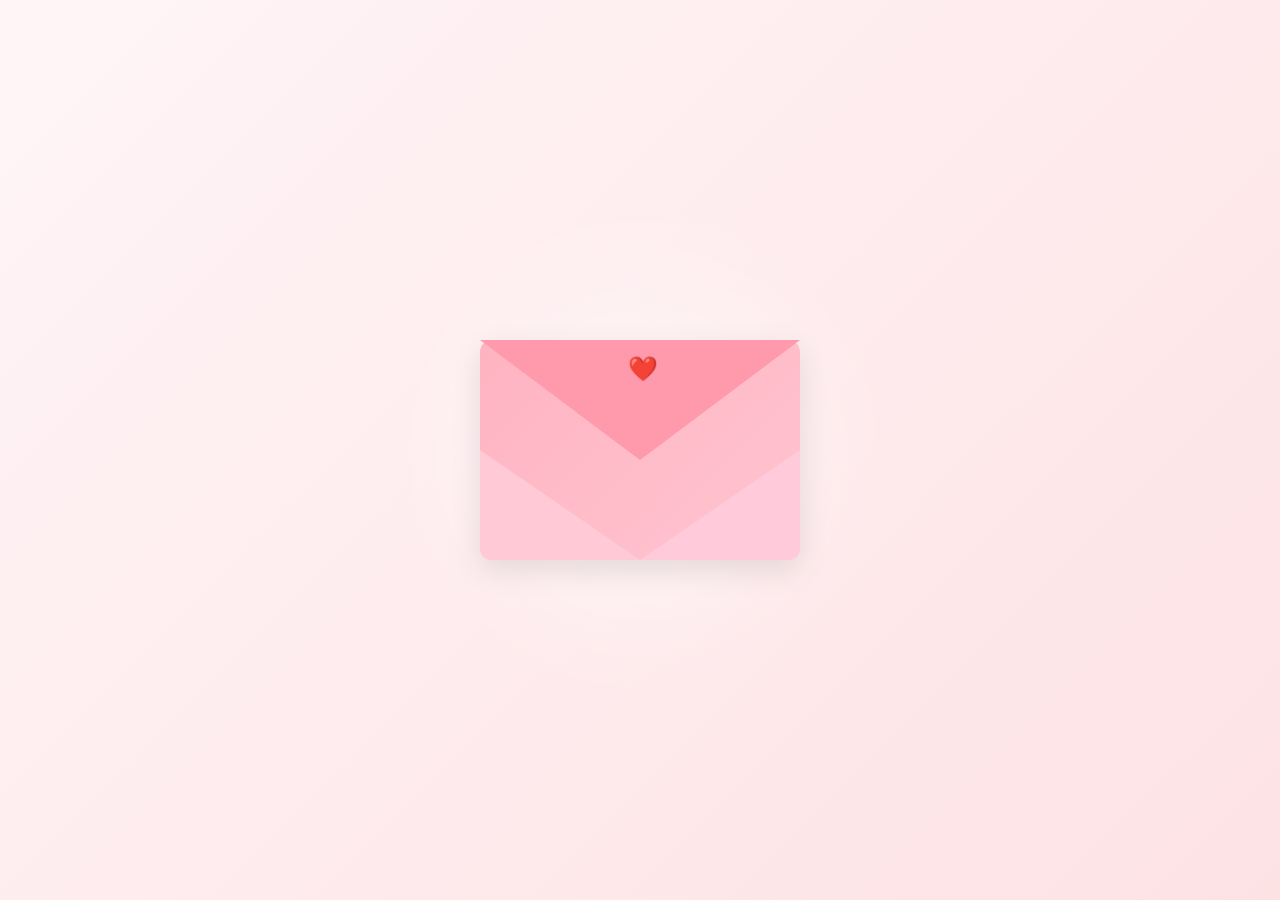
<file: index.html>
<!DOCTYPE html>
<html lang="ar">
<head>
    <meta charset="UTF-8">
    <meta name="viewport" content="width=device-width, initial-scale=1.0">
    <title>Surprise ❤️</title>
    <link rel="stylesheet" href="Shrouk.css">
</head>
<body>

    <div class="backdrop"></div>

    <input type="checkbox" id="open-trigger">
    
    <label for="open-trigger" class="envelope-wrapper">
        <div class="flap"></div>
        <div class="envelope">
            <div class="side-flap-left"></div>
            <div class="side-flap-right"></div>
        </div>
        
        <div class="letter">
            <div class="letter-content">
                <h2>يا أغلى صدفة ❤️</h2>
                <p>
                    بصراحة، ملقيتش طريقة "Creative" تليق بيك <br>
                    أكتر من إني أصمم لك الصفحة دي بنفسي <br>
                    عشان أقولك.. إني بحبك جداً!
                </p>
            </div>
        </div>
    </label>

    <div class="bg-hearts">
        <span class="bg-heart" style="left: 10%; animation-delay: 0s;">❤️</span>
        <span class="bg-heart" style="left: 30%; animation-delay: 1s;">💖</span>
        <span class="bg-heart" style="left: 70%; animation-delay: 2s;">💗</span>
        <span class="bg-heart" style="left: 90%; animation-delay: 1.5s;">❤️</span>
    </div>

</body>
</html>
</file>
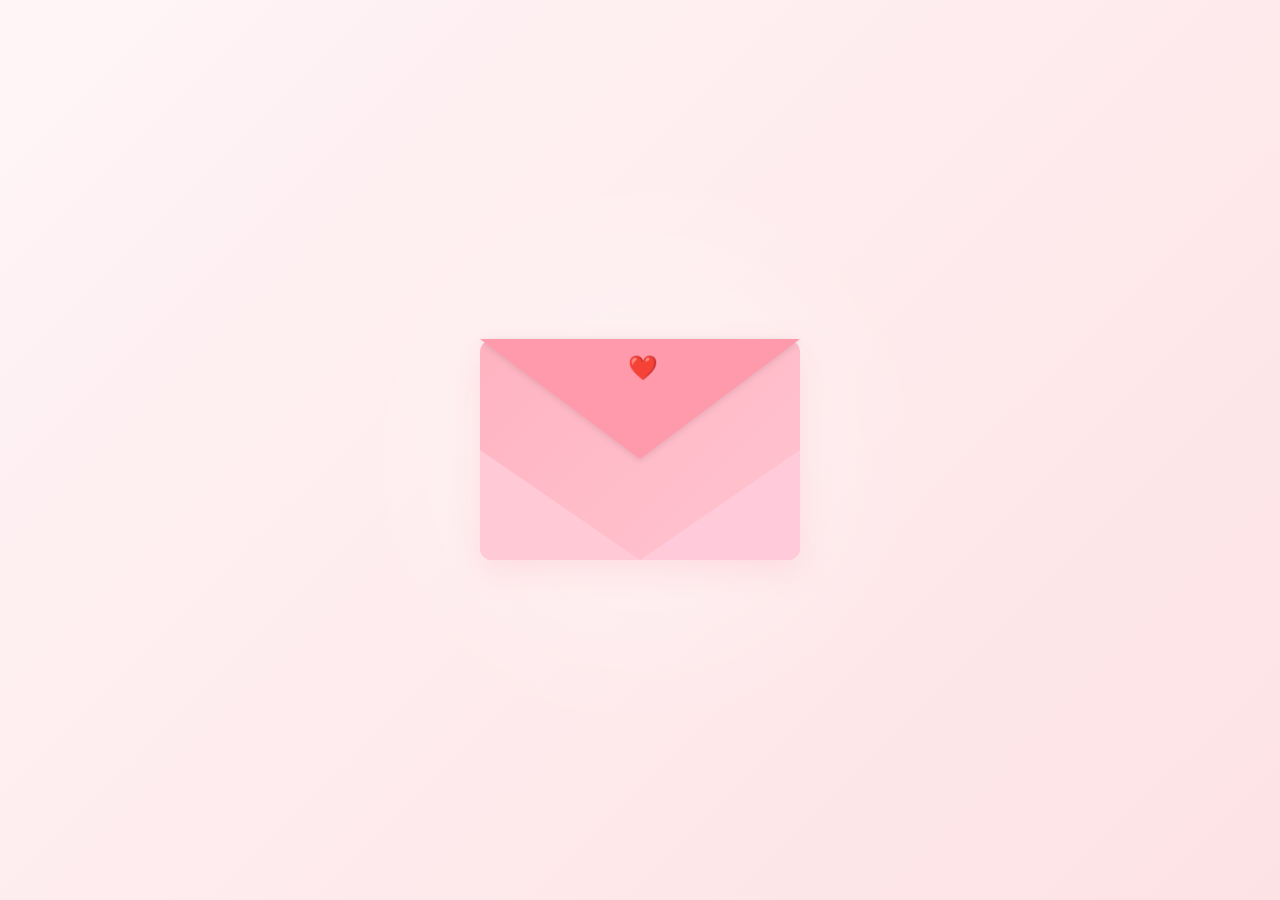
<file: test.html>
<!DOCTYPE html>
<html lang="ar">
<head>
    <meta charset="UTF-8">
    <meta name="viewport" content="width=device-width, initial-scale=1.0">
    <title>Romantic Confession</title>
    <style>
        /* إعدادات عامة - ألوان ناعمة ومريحة */
        :root {
            --bg-gradient: linear-gradient(135deg, #fff5f7 0%, #fde2e4 100%);
            --envelope-grad: linear-gradient(135deg, #ffb3c1 0%, #ffc4d0 100%);
            --flap-color: #ff99ac;
            --letter-paper: #fff;
            --heart-color: #ff4d6d;
            --text-color: #444;
            --shadow-soft: 0 10px 30px rgba(255, 179, 193, 0.3);
        }

        * {
            box-sizing: border-box;
            margin: 0;
            padding: 0;
        }

        body {
            display: flex;
            justify-content: center;
            align-items: center;
            min-height: 100vh;
            background: var(--bg-gradient);
            font-family: 'Segoe UI', Roboto, Helvetica, Arial, sans-serif;
            overflow: hidden;
            direction: rtl; /* عشان الكلام العربي */
        }

        /* الجلاس مورفيزم خلف الجواب */
        .backdrop {
            position: absolute;
            width: 400px;
            height: 400px;
            background: rgba(255, 255, 255, 0.3);
            border-radius: 50%;
            filter: blur(80px);
            z-index: 0;
        }

        /* الحاوية الرئيسية للجواب */
        .envelope-wrapper {
            position: relative;
            width: 320px;
            height: 220px;
            cursor: pointer;
            z-index: 1;
            transform-style: preserve-3d;
            transition: transform 0.3s ease;
        }

        .envelope-wrapper:hover {
            transform: translateY(-5px); /* حركة خفيفة عند الوقوف عليه */
        }

        /* حالة الفتح: نفس فكرة الـ Checkbox في الـ CSS */
        #open-trigger {
            display: none;
        }

        /* جسم الجواب */
        .envelope {
            position: relative;
            width: 100%;
            height: 100%;
            background: var(--envelope-grad);
            border-radius: 12px;
            box-shadow: var(--shadow-soft);
            z-index: 2;
            overflow: hidden; /* عشان المثلثات متطلعش بره */
        }

        /* غطاء الجواب (المثلث العلوي) */
        .flap {
            position: absolute;
            top: -1px;
            left: 0;
            width: 0;
            height: 0;
            border-left: 160px solid transparent;
            border-right: 160px solid transparent;
            border-top: 120px solid var(--flap-color);
            transform-origin: top;
            transition: transform 0.8s ease-in-out, z-index 0.3s;
            z-index: 5;
            filter: drop-shadow(0 2px 3px rgba(0,0,0,0.1));
        }

        /* تزيين الغطاء بقلب صغير */
        .flap::after {
            content: '❤️';
            position: absolute;
            top: -105px; /* مكان القلب على رأس المثلث */
            left: -12px;
            font-size: 24px;
            color: white;
            opacity: 1;
            transition: opacity 0.3s;
        }

        /* الورقة (الرسالة) */
        .letter {
            position: absolute;
            bottom: 10px;
            left: 50%;
            transform: translateX(-50%);
            width: 90%;
            height: 190px;
            background: var(--letter-paper);
            background-image: linear-gradient(rgba(240,240,240,.5) 1px, transparent 1px); /* سطور وهمية */
            background-size: 100% 25px;
            padding: 25px 20px;
            border-radius: 8px;
            box-shadow: 0 5px 15px rgba(0,0,0,0.05);
            transition: transform 0.8s ease-in-out, bottom 0.8s ease-in-out;
            z-index: 3;
            text-align: center;
            opacity: 0; /* مخفية في البداية */
        }

        .letter-content h2 {
            font-size: 22px;
            color: var(--heart-color);
            margin-bottom: 15px;
            font-weight: 600;
        }

        .letter-content p {
            font-size: 16px;
            color: var(--text-color);
            line-height: 1.6;
        }

        /* === الأكشن لما تضغط على الجواب === */
        
        /* 1. الغطاء يفتح للفوق */
        #open-trigger:checked + .envelope-wrapper .flap {
            transform: rotateX(180deg);
            z-index: 1; /* ينزل تحت الورقة بعد الفتح */
        }

        /* إخفاء قلب الغطاء عند الفتح */
        #open-trigger:checked + .envelope-wrapper .flap::after {
            opacity: 0;
        }

        /* 2. الورقة تطلع وتظهر */
        #open-trigger:checked + .envelope-wrapper .letter {
            transform: translateX(-50%) translateY(-140px);
            opacity: 1;
            bottom: 20px;
        }

        /* قلوب صغيرة بتطير في الخلفية أول ما يتفتح */
        @keyframes floatHeart {
            0% { transform: translateY(0) rotate(0deg); opacity: 1; }
            100% { transform: translateY(-100vh) rotate(360deg); opacity: 0; }
        }

        .bg-heart {
            position: absolute;
            color: var(--heart-color);
            opacity: 0;
            pointer-events: none;
        }

        #open-trigger:checked ~ .bg-hearts .bg-heart {
            opacity: 0.6;
            animation: floatHeart 4s linear infinite;
        }

    </style>
</head>
<body>

    <div class="backdrop"></div>

    <input type="checkbox" id="open-trigger">
    
    <label for="open-trigger" class="envelope-wrapper">
        <div class="flap"></div>
        <div class="envelope">
            <div style="position: absolute; bottom: 0; left: 0; width: 0; height: 0; border-left: 160px solid #ffcad5; border-top: 110px solid transparent; z-index: 4;"></div>
            <div style="position: absolute; bottom: 0; right: 0; width: 0; height: 0; border-right: 160px solid #ffcada; border-top: 110px solid transparent; z-index: 4;"></div>
        </div>
        
        <div class="letter">
            <div class="letter-content">
                <h2>إلى أحدهم.. ❤️</h2>
                <p>
                    بصراحة، ملقيتش طريقة "Creative" تليق بيك <br>
                    أكتر من إني أصمم لك الصفحة دي <br>
                    عشان أقولك.. إني بحبك جداً!
                </p>
            </div>
        </div>
    </label>

    <div class="bg-hearts">
        <span class="bg-heart" style="left: 10%; font-size: 20px; animation-delay: 0s;">❤️</span>
        <span class="bg-heart" style="left: 30%; font-size: 30px; animation-delay: 1s;">💖</span>
        <span class="bg-heart" style="left: 70%; font-size: 25px; animation-delay: 2s;">💗</span>
        <span class="bg-heart" style="left: 90%; font-size: 15px; animation-delay: 1.5s;">❤️</span>
    </div>

</body>
</html>
</file>
<file: Shrouk.css>
:root {
    --bg-gradient: linear-gradient(135deg, #fff5f7 0%, #fde2e4 100%);
    --envelope-grad: linear-gradient(135deg, #ffb3c1 0%, #ffc4d0 100%);
    --flap-color: #ff99ac;
    --letter-paper: #ffffff;
    --heart-color: #ff4d6d;
    --text-color: #444;
}

body {
    display: flex;
    justify-content: center;
    align-items: center;
    min-height: 100vh;
    margin: 0;
    background: var(--bg-gradient);
    font-family: sans-serif;
    overflow: hidden;
    direction: rtl;
}

.backdrop {
    position: absolute;
    width: 350px;
    height: 350px;
    background: rgba(255, 255, 255, 0.4);
    border-radius: 50%;
    filter: blur(60px);
}

.envelope-wrapper {
    position: relative;
    width: 320px;
    height: 220px;
    cursor: pointer;
    z-index: 1;
}

#open-trigger { display: none; }

.envelope {
    position: relative;
    width: 100%;
    height: 100%;
    background: var(--envelope-grad);
    border-radius: 12px;
    box-shadow: 0 10px 30px rgba(0,0,0,0.1);
    z-index: 2;
    overflow: hidden;
}

.flap {
    position: absolute;
    top: 0;
    left: 0;
    border-left: 160px solid transparent;
    border-right: 160px solid transparent;
    border-top: 120px solid var(--flap-color);
    transform-origin: top;
    transition: transform 0.8s ease-in-out, z-index 0.3s;
    z-index: 5;
}

.flap::after {
    content: '❤️';
    position: absolute;
    top: -105px;
    left: -12px;
    font-size: 24px;
    color: white;
}

.letter {
    position: absolute;
    bottom: 10px;
    left: 50%;
    transform: translateX(-50%);
    width: 90%;
    height: 190px;
    background: var(--letter-paper);
    padding: 24px;
    border-radius: 8px;
    transition: transform 0.8s ease-in-out;
    z-index: 3;
    text-align: center;
    opacity: 0;
}

/* الأكشن عند الضغط */
#open-trigger:checked + .envelope-wrapper .flap {
    transform: rotateX(180deg);
    z-index: 1;
}

#open-trigger:checked + .envelope-wrapper .letter {
    transform: translateX(-50%) translateY(-140px);
    opacity: 1;
}

/* ديكورات إضافية للجوانب */
.side-flap-left {
    position: absolute; bottom: 0; left: 0;
    border-left: 160px solid #ffcad5; border-top: 110px solid transparent; z-index: 4;
}
.side-flap-right {
    position: absolute; bottom: 0; right: 0;
    border-right: 160px solid #ffcada; border-top: 110px solid transparent; z-index: 4;
}

/* أنيميشن القلوب */
.bg-heart { position: absolute; color: var(--heart-color); opacity: 0; bottom: 0; font-size: 25px; }
#open-trigger:checked ~ .bg-hearts .bg-heart {
    animation: floatHeart 4s linear infinite;
}

@keyframes floatHeart {
    0% { transform: translateY(0); opacity: 0; }
    20% { opacity: 0.7; }
    100% { transform: translateY(-100vh); opacity: 0; }
}
</file>
